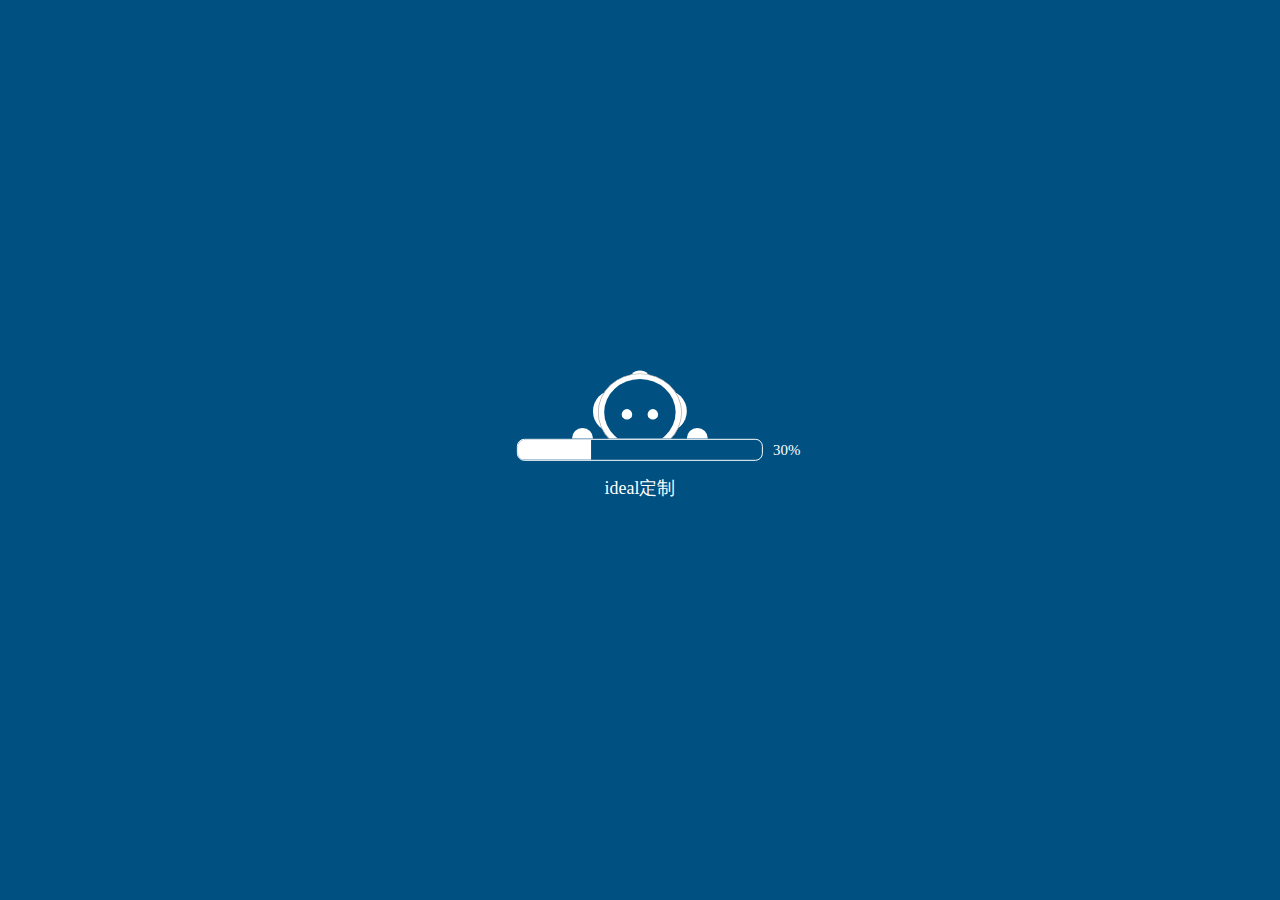
<file: bwxh/index.html>
<!DOCTYPE html>
<html lang="en">
	<head>
		<!-- 制作人信息 -->
		<!--PM:[周少冲] Designer:[胡耀] Developer:[柳锦伟] date:2019-06-27-->
		<title>新投教育2020校园招聘</title>
		<meta content="xxx招聘前程无忧官方网站，提供最新xxx招聘职位，校园招聘信息，xxx面试技巧等。帮助您顺利踏入xxx的大门，与众多xxx精英们开启一段崭新的职业生涯。" name="description">
		<meta content="人才，招聘，简历，工作，求职，面试，应聘，跳槽，高薪，兼职，猎头，薪酬，薪资，培训，测评，人事" name="keywords">
		<meta http-equiv="Content-Type" content="text/html; charset=utf-8">
		<meta http-equiv="pragma" content="no-cach">
		<meta name="robots" content="all">
		<meta http-equiv="x-rim-auto-match" content="none">
		<meta name="format-detection" content="telephone=no">
		<meta name="format-detection" content="email=no">
		<meta name="format-detection" content="address=no">
		<meta name="format-detection" content="date=no">
		<meta name="viewport" content="width=device-width, user-scalable=no, initial-scale=1.0, maximum-scale=1.0, minimum-scale=1.0">
		<link rel="stylesheet" href="css/reset.min.css">
		<link rel="stylesheet" href="css/swiper-3.4.0.min.css">
		<link rel="stylesheet" href="css/animate.min.css">
		<link rel="stylesheet" href="css/load.css">
		<link rel="stylesheet" href="css/style.css">
		<link rel="stylesheet" href="css/scrollbar.css">
		<script type="text/javascript">
		(function(document) {
			var dcl = document.documentElement, wh;

			function setRootRem() {
				wh = dcl.clientHeight;
				dcl.style.fontSize = 100 * (wh / 1206) + 'px';   // 1206为设计稿高度
			}
			setRootRem();
			document.addEventListener('DOMContentLoaded', setRootRem, false);
			window.addEventListener('resize', setRootRem, false);
		})(document);
	</script>
	</head>
	<body>
		<!--loading-->
		<div class="loading posa">
			<div class="load-content xy">
				<div class="cell">
					<div class="progress"></div>
				</div>
				<div class="ideal">
					<div class="head-wrap">
						<div class="head">
							<div class="face"></div>
							<div class="hat"></div>
						</div>
					</div>
				</div>
				<span class="progress-num">0%</span>
				<p>ideal定制</p>
			</div>
		</div>
		<!--loading-->
		<!-- 横屏 -->
		<div class="cover posa">
			<div class="iphone Rotate" ></div>
			<p>为了更好的用户体验，请将屏幕竖向浏览！</p>
		</div>
		<!-- 横屏 -->
		<!--music start-->
		<!-- <aside class="media-wrap on">
			<img class="music_on" src="images/music_Dark_on.png" alt="">
			<img class="music_off" src="images/music_Dark_off.png" alt="">
		</aside>
		<audio id="autoplay" src="music/music.mp3"></audio> -->
		<!--music end-->
		<!-- s-a-effect="fadeOutUp" s-a-duration="1.5s" s-a-delay="0.2s" s-a-iteration-count="infinite" -->
		<div class="swiper-container">
			<div class="swiper-wrapper">
				<!-- 引导页 -->
				<div class="swiper-slide" id="s1">
					<div class="logo ani" s-a-effect="bounceInDown" s-a-duration="1.5s" s-a-delay="0.2s" ><img src="images/logo.png" alt=""></div>
					<div class="banner ani" s-a-effect="bounceInLeft" s-a-duration="1.5s" s-a-delay="0.4s"><img src="images/banner.png" alt=""></div>
					<div class="enter ani" s-a-effect="bounceInRight" s-a-duration="1.5s" s-a-delay="0.6s"><img src="images/enter.png" alt=""></div>
				
				
					<div class="footer">
						<img src="images/hand0.png">无忧工作网版权所有©<span>1999 - <script>document.write(new Date().getFullYear());</script></span>
					</div>
				</div>
				<!-- 公司简介 -->
				<div class="swiper-slide" id="s2">
					<div class="page-L ani">
							<img src="images/tb.png" alt="" class="tb">
									<img src="images/tb1.png" alt="" class="tb1">
									<img src="images/tb2.png" alt="" class="tb2">
							<div class="logo ani" s-a-effect="bounceInDown" s-a-duration="1.5s" s-a-delay="0" ><img src="images/logo.png" alt=""></div>
							  <img src="images/img5.png" alt="" class="img1">
							<div class="bg swiper-no-swiping">
								
									<img src="images/txt.png" alt="" >

									
							
						
						
						
						</div>
						<div class="xiahua"><img src="images/xiahua.png" alt=""></div>
						<div class="footer">
							<img src="images/hand0.png">无忧工作网版权所有©<span>1999 - <script>document.write(new Date().getFullYear());</script></span>
						</div>
					</div>
				</div>

				<div class="swiper-slide" id="s3">
					<div class="page-L ani">
							<img src="images/tb2.png" alt="" class="tb2">
							<div class="logo ani" s-a-effect="bounceInDown" s-a-duration="1.5s" s-a-delay="0" ><img src="images/logo.png" alt=""></div>
							<img src="images/tit.png" alt="" class="img1">
							<div class="bg swiper-no-swiping">
                                <div class="jobClass">
									<span class="avtion"> <img src="images/job1.png" alt="" class="show" style="display: none;">   <img src="images/job1-1.png" alt="" class="hide" style="display:block;"></span>
									<span><img src="images/job2.png" alt="" class="show"><img src="images/job2-1.png" alt="" class="hide"></span>
									<span><img src="images/job3.png" alt="" class="show"><img src="images/job3-1.png" alt="" class="hide"></span>
								</div>

								<div class="job_con" style="display: block;">
									
									 <div class="jobtxt" style="display: block;">
										 <h1>岗位职责：</h1>
										 <p>    1. 针对学生情况，制定教学方案；<br>
												2. 在教学过程中根据学生学习情况及时对教学进行调整；<br>
												3. 定期进行集体备课、教研活动，配合班主任和学校安排的工作；<br>
												4. 在教学过程中不断进行总结、归纳和创新。</p>

										 <h1>任职要求：</h1>
										 <p>
												1. 统招全日制本科及以上学历；<br>
												2. 具有一定的教学基本功，为应聘学科专业毕业，并拥有教师资格证；<br>
												3. 应届毕业生，省校级双优生、学生干部、师范生教学技能大赛获奖者优先；<br>
												4. 英语专业拥有“专六”证书者优先；<br>
												5. 具备双语教学能力者优先；<br>
												6. 遵纪守法，品行端正，热爱教育事业，师德高尚，乐于奉献；<br>
												7. 具有担任教师的良好专业水平和教育教学管理能力。
										 </p>		
									 </div>
									 <div class="jobtit"> <span ><img src="images/dian.png">幼儿园</span> <span class="ts">幼儿老师</span>  <a href="http://xyz.51job.com/external/apply.aspx?jobid=117223134&ctmid=4484569"><img src="images/btn.png" alt=""></a> </div>
									 <div class="jobtit"> <span ><img src="images/dian.png">小学</span>  <span class="ts">语文.数学.英语.道德法治.  科学老师若干</span>  <a href="http://xyz.51job.com/external/apply.aspx?jobid=116233897&ctmid=4484569"><img src="images/btn.png" alt=""></a> </div>
									 <div class="jobtit"> <span ><img src="images/dian.png">初中</span> <span class="ts">语文.数学.英语.生物.政治.  历史.地理教师若干</span> <a href="http://xyz.51job.com/external/apply.aspx?jobid=116235247&ctmid=4484569"><img src="images/btn.png" alt=""></a> </div>
									 <div class="jobtit"><span ><img src="images/dian.png">高中</span> <span class="ts">语文.数学.英语.物理 .化学.生物.政治.历史.	地理教师若干</span> 
									 <a href="http://xyz.51job.com/external/apply.aspx?jobid=116236112&ctmid=4484569"><img src="images/btn.png" alt=""></a> </div>
									 <div class="jobtit"> <span class="tc"><img src="images/dian.png">专用 &nbsp;&nbsp;&nbsp;&nbsp; &nbsp; 教师
										</span> <span class="ts"> 音乐.体育.美术.舞蹈.书法.信息技术.	通用技术教师若干</span>
									<a href="http://xyz.51job.com/external/apply.aspx?jobid=116236342&ctmid=4484569"><img src="images/btn.png" alt=""></a> </div>
									
								</div>

								<div class="job_con">
										<div class="jobtits"> <img src="images/dian.png" alt=""> 课程顾问   <a href="http://xyz.51job.com/external/apply.aspx?jobid=116238175&ctmid=4484569"><img src="images/btn.png" alt=""></a>  <span class="on"></span></div>
										<div class="jobtxts" style="display: block;">
											<h1>岗位职责：</h1>
											<p>   1. 统招全日制本科及以上学历，专业不限；<br>

												2. 良好的人际沟通能力，突发情况的应变能力以及强烈的销售意识；<br>
												
												3. 有销售或客户服务经验者优先录取，有同行业经验者优先录取；<br>
												
												4. 具有团队精神、专业精神和职业操守；<br>
												
												5. 有培训、教育、商业推广运营经验者优先，具备媒体经验者优先；<br>
												
												6. 有较高的抗压能力与稳定性。</p>
										</div>


										<div class="jobtits"> <img src="images/dian.png" alt=""> 行政专员   <a href="http://xyz.51job.com/external/apply.aspx?jobid=116238378&ctmid=4484569"><img src="images/btn.png" alt=""></a><span class=""></span></div>
										<div class="jobtxts" >
											<h1>岗位职责：</h1>
											<p>  1. 统招全日制本科及以上学历；<br>

													2. 有行政实习经验者优先；<br>
													
													3. 有教育行业工作经验优先；<br>
													
													4. 有较高的抗压能力与稳定性。</p>
										</div>


										<div class="jobtits"> <img src="images/dian.png" alt=""> 教务员  <a href="http://xyz.51job.com/external/apply.aspx?jobid=116238508&ctmid=4484569"><img src="images/btn.png" alt=""></a> <span class=""></span></div>
										<div class="jobtxts">
											<h1>岗位职责：</h1>
											<p>  1. 统招全日制本科及以上学历； <br>

													2. 热爱教育事业，强烈的敬业精神和责任感，能承受较强工作压力；<br>
													
													3. 具有较强的组织协调能力、优秀的沟通和谈判技巧、良好的团队合作精神；<br>
													
													4. 性格细致耐心，做事严谨踏实；<br>
													
													5. 以学生为先，力求给学生带来最好的学习体验。</p>
										</div>
										

										<div class="jobtits"> <img src="images/dian.png" alt=""> 图书管理员  <a href="http://xyz.51job.com/external/apply.aspx?jobid=116238787&ctmid=4484569"><img src="images/btn.png" alt=""></a> <span class=""></span></div>
										<div class="jobtxts">
											<h1>岗位职责：</h1>
											<p> 1. 统招全日制本科及以上学历；<br>

													2. 诚实守信，有较强的责任心；<br>
													
													3. 耐心细致，有较强的学习能力；<br>
													
													4. 能自觉遵守岗位操作规范与制度；<br>
													
													5. 以学生为先，力求给学生带来最好的学习体验。</p>
										</div>
								   </div>

								   <div class="job_con">
										<div class="jobtits"><img src="images/dian.png" alt=""> 新媒体运营专员  <a href="http://xyz.51job.com/external/apply.aspx?jobid=116236928&ctmid=4484569"><img src="images/btn.png" alt=""></a> <span class="on"></span></div>
										<div class="jobtxts" style="display: block;">
											<h1>岗位职责：</h1>
											<p>   1. 统招全日制本科及以上学历，广告、新闻、传媒、中文类专业，有丰富实操经验者亦可放宽考虑；<br>

													2. 熟悉微博、微信运营、口碑营销、PR炒作、论坛贴吧、SEO等各种网络推广手段，有成功运营经验者优先；<br>
													
													3. 文字表达能力强，网络敏感度高，能够撰写各类风格的文章；<br>
													
													4. 注重团队合作，积极阳光、善于沟通、吐槽力爆棚、富有创意；<br>
													
													5. 有培训、教育、商业推广运营经验者优先，具备媒体经验者优先；<br>
													
													6. 具备良好的PS、AI、摄影、摄像能力；<br>
													
													7. 有较高的抗压能力与稳定性。</p>
   
										</div>


										<div class="jobtits"><img src="images/dian.png" alt=""> 市场推广专员  <a href="http://xyz.51job.com/external/apply.aspx?jobid=116237244&ctmid=4484569"><img src="images/btn.png" alt=""></a> <span class=""></span></div>
										<div class="jobtxts" >
											<h1>岗位职责：</h1>
											<p>  1. 统招全日制大专及以上学历，专业不限，有大型活动组织经验者优先；<br>

													2. 思维敏捷，善于学习，具有较强的活动执行能力；<br>
													
													3. 具备综合协调、把控能力、谈判能力，熟悉阜阳地区各类推广渠道者优先；<br>
													
													4. 具备异业合作经验、免推经验、成功案例者优先；<br>
													
													5. 工作积极主动、务实、有责任心，具有较强的表达能力及人际沟通能力；<br>
													
													6. 有较高的抗压能力与稳定性。</p>
   
										</div>
										
									   
								   </div>
							</div>

							


								  
							
							<div class="xiahua"><img src="images/xiahua.png" alt=""></div>
						<div class="footer">
							<img src="images/hand0.png">无忧工作网版权所有©<span>1999 - <script>document.write(new Date().getFullYear());</script></span>
						</div>
					</div>
				</div>
				<!-- 企业文化 -->
				<div class="swiper-slide" id="s4">
						
						<div class="logo ani" s-a-effect="bounceInDown" s-a-duration="1.5s" s-a-delay="0" ><img src="images/logo.png" alt=""></div>
						<img src="images/img3.png" alt="" class="img1">
					<div class="page-L ani">
							<img src="images/tb2.png" alt="" class="tb2">
							
									<div class="bg swiper-no-swiping" style="background: url('')">
										
										<img src="images/itm.png" alt="" class="imgX">
										<img src="images/itm1.png" alt="" class="imgX">
										<!-- <img src="images/itm2.png" alt="" class="imgX"> -->
										<img src="images/itm3.png" alt="" class="imgX">
									</div>
									<div class="xiahua"><img src="images/xiahua.png" alt=""></div>
						
						<div class="footer">
							<img src="images/hand0.png">无忧工作网版权所有©<span>1999 - <script>document.write(new Date().getFullYear());</script></span>
						</div>
					</div>
				</div>
				<!-- 职位列表 -->
				<div class="swiper-slide" id="s5">
					<div class="page-L ani">
							<img src="images/tb2.png" alt="" class="tb2">
							<div class="logo ani" s-a-effect="bounceInDown" s-a-duration="1.5s" s-a-delay="0" ><img src="images/logo.png" alt=""></div>
						  <img src="images/img4.png" alt="" class="img1">
						  <div class="bg swiper-no-swiping">
						  	<img src="images/99.png" alt="">
						  	<!-- <img src="images/11.png" alt=""> -->
								  <!-- <img src="images/66.png" alt=""> -->
								  <!-- <img src="images/img8.png" alt=""> -->
								  <img src="images/55.png" alt="">
								  <!-- <img src="images/img7.png" alt=""> -->
								  <img src="images/22.png" alt="">
						  </div>
						  <div class="xiahua"><img src="images/xiahua.png" alt=""></div>
						<div class="footer">
							<img src="images/hand0.png">无忧工作网版权所有©<span>1999 - <script>document.write(new Date().getFullYear());</script></span>
						</div>
					</div>
				</div>
				<!-- 联系我们 -->
				

			


					<div class="swiper-slide" id="s6">
							<div class="page-L ani">
									<img src="images/tb.png" alt="" class="tb">
									<img src="images/tb1.png" alt="" class="tb1">
									<img src="images/tb2.png" alt="" class="tb2">
								
									<div class="logo ani" s-a-effect="bounceInDown" s-a-duration="1.5s" s-a-delay="0s" ><img src="images/logo.png" alt=""></div>
									  <img src="images/tit1.png" alt="" class="img1">
									<div class="bg swiper-no-swiping">
											<img src="images/cc.png" alt="" >
											<!-- <img src="images/cc1.png" alt="" > -->
		
											
									
								
								
								
								</div>
								<div class="xiahua"><img src="images/xiahua.png" alt=""></div>
								<div class="footer">
									<img src="images/hand0.png">无忧工作网版权所有©<span>1999 - <script>document.write(new Date().getFullYear());</script></span>
								</div>
							</div>
						</div>
			</div>
		</div>
		<script src="js/jquery-1.11.1.min.js" type="text/javascript" charset="utf-8"></script>
		<script src="js/zepto.min.js"></script>
		<script src="js/swiper-3.4.0.jquery.min.js"></script>
		<script src="js/swiper.myanimate1.0.0.min.js"></script>
		<script src="js/Timer.js"></script>
		<script src="js/load51.js"></script>
		<script src="js/script.js"></script>
		<script src="js/scrollbar.js"></script>
		<script>
		 $(".bg").mCustomScrollbar();
           $(".jobtits").click(function () {
                $(this).find("span").toggleClass("on");
				$(this).next().slideToggle();
		     })


			 $(".jobClass>span").click(function(){

                var index=$(".jobClass>span").index(this);
				$(".jobClass>span").removeClass("avtion");
				$(this).addClass("avtion");
				$(".job_con").hide();
				$(".job_con").eq(index).show()

				$(".hide").hide();
				$(".show").show();
				$(this).find(".hide").show()
				$(this).find(".show").hide()


			 })
		
		</script>
		
		<!-- 微信分享图片 -->
		<script src="https://sdk.51job.com/js/jweixin-1.0.0.js"></script>
		<script>
			$.support.cors = true; // 
			var ent = {};
			ent.url = location.href.split('#')[0];
			
			var imgsUrl = window.location.href;
			var imgFxUrl = imgsUrl.substring(0,imgsUrl.lastIndexOf('/')+1)
			
			$.ajax({
				url: "https://sdk.51job.com/mobile/post.php",
				type: 'POST',
				async: false,
				data: ent,
				success: function(data) {
					var resoult = JSON.parse(data);
					appid = resoult.appId;
					timestamp = resoult.timestamp;
					nonceStr = resoult.nonceStr;
					signature = resoult.signature;
				},
			});
			wx.config({
				debug: false,
				appId: appid,
				timestamp: timestamp,
				nonceStr: nonceStr,
				signature: signature,
				jsApiList: [
					'onMenuShareAppMessage',
					'onMenuShareTimeline',
					'onMenuShareWeibo',
					'onMenuShareQQ',
					'onMenuShareQZone',
				]
			});
			wx.ready(function() {
				wx.checkJsApi({
					jsApiList: [
						'onMenuShareAppMessage',
						'onMenuShareTimeline',
						'onMenuShareWeibo',
						'onMenuShareQQ',
						'onMenuShareQZone',
					]
				})
				var shareData = {
					title: '新投教育2020校园招聘',
					desc: '融乘北外 鼎立新华',
					link: location.href,
					shareUrl: location.href,
					imgUrl: imgFxUrl + "images/share.jpg",  //图片路径
				};
				wx.onMenuShareAppMessage(shareData);
				wx.onMenuShareTimeline(shareData);
				wx.onMenuShareWeibo(shareData);
				wx.onMenuShareQQ(shareData);
				wx.onMenuShareQZone(shareData);
			});
			
			
		</script>

	</body>
</html>
</file>
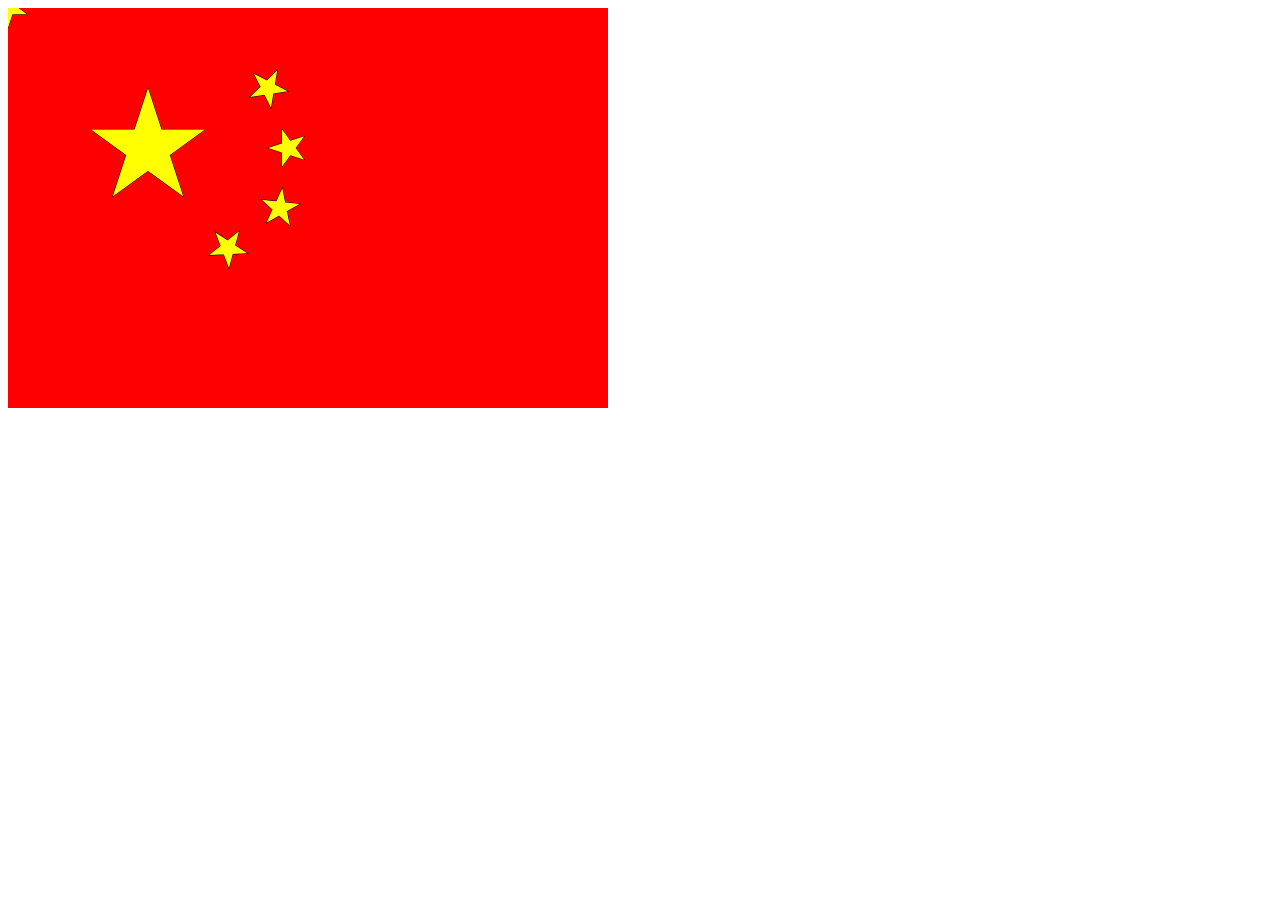
<file: 国旗.html>
<!DOCTYPE html>
<html lang="en">
<head>
	<meta charset="UTF-8">
	<title>国旗.html</title>
</head>
<body>
	<canvas id="canvas" width="600" height="400"></canvas>   
</body>
<script>
   	var canvas = document.getElementById("canvas");//创建一个cavas画板
    var context = canvas.getContext('2d');//设置画板属性
    var width=canvas.width;
    var height=width*2/3;
    context.fillStyle="red";
    context.fillRect(0,0,width,height);
    var maxR = 0.15, minR = 0.05;
    var maxX = 0.35, maxY = 0.35;//大五星的位置
    var minX = [0.65,0.70,0.68,0.55];//各个小五角星的x坐标
    var minY = [0.20,0.35,0.50,0.60];//各个小五角星的y坐标
    var ox = height * maxX, oy = height * maxY;
// html代码



// js代码s

create5star(context,ox,oy,height * maxR,"#ff0",0);//绘制大五角星
    for (var idx = 0; idx < 5; idx++) {
        var  sx = minX[idx] * height, sy = minY[idx] * height;
        var  theta = Math.atan((oy - sy)/(ox - sx));
        create5star(context,sx, sy, height * minR, "#ff0",-Math.PI/2+theta);    // 画小五角星
    }
    //绘制五角星
    function create5star(context,sx,sy,radius,color,rotato){
        context.save();
        context.fillStyle=color;
        context.translate(sx,sy);//移动坐标原点
        context.rotate(Math.PI+rotato);//旋转
        context.beginPath();//创建路径
        var x = Math.sin(0);
        var y= Math.cos(0);
        var dig = Math.PI/5 *4;
        for(var i = 0;i< 5;i++){//画五角星的五条边
            var x = Math.sin(i*dig);
            var y = Math.cos(i*dig);
            context.lineTo(x*radius,y*radius);
        }
        context.closePath();
        context.stroke();
        context.fill();
        context.restore();
    }
</script>
</html>
</file>
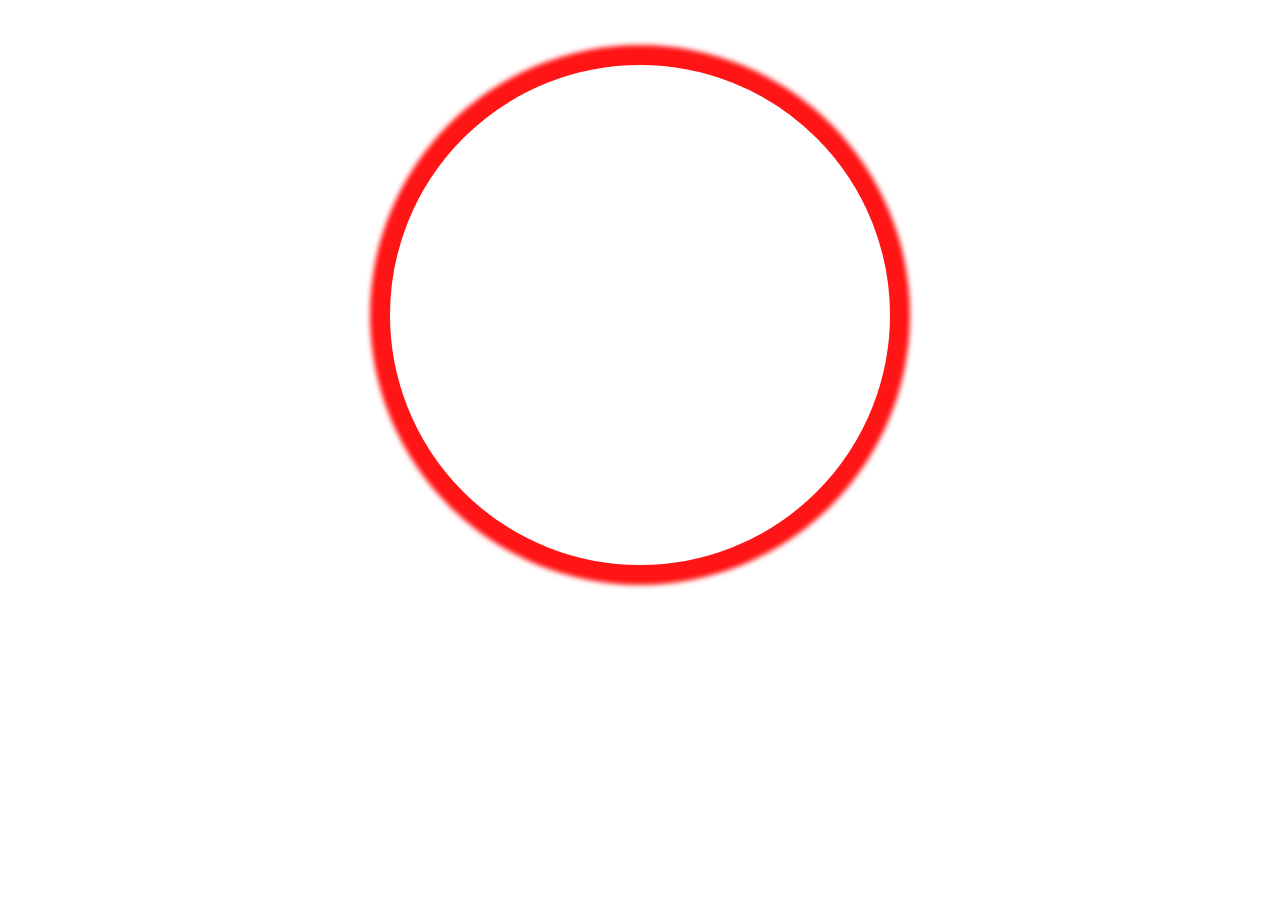
<file: 时钟.html>
<!DOCTYPE html>
<html>
	<head>
		<meta charset="utf-8" />
		<title></title>
		<style>
			#can{
				background: #fff;
				margin:50px auto;
				display: block;
				border: 15px solid #ff1515;
				border-radius: 50%;
				box-shadow:0 0 5px 5px #ff1515;
			}
		</style>
	</head>
	<body>
		<canvas id="can" width="500" height="500"></canvas>
		<script>
			var c=document.getElementById("can");
			var ctx=c.getContext("2d");
			var width = ctx.canvas.width;
			var rem = width / 200;
			var r = width / 2;
			function clock(H,M,S){
				// 1.清空及基本环境
				clear()
				// 改变原点
				ctx.translate(250,250)
				ctx.beginPath();
				// 圆框
				ctx.lineWidth=20
				ctx.strokeStyle = "#b70d0d"
				ctx.arc(0,0,250,0,2*Math.PI);
				ctx.stroke();
				ctx.closePath();
				ctx.beginPath();
				// 保存路径
				ctx.save()
				ctx.fillStyle = "#666665"
				// 2.刻度尺
				for (var i = 0 ;i < 60;i++) {
					ctx.rotate(6*Math.PI/180)
					ctx.fillRect(0,-237,2,3);
					ctx.fill();
				}
				// 中心圆
				ctx.lineWidth=5
				ctx.strokeStyle = "#e9887a"
				ctx.arc(0,0,10,0,10*Math.PI);
				ctx.stroke();
				ctx.lineWidth=2;
				ctx.closePath();
				ctx.beginPath();

				ctx.strokeStyle = "#edb7af"
				ctx.arc(0,0,8,0,20*Math.PI);
				ctx.stroke();
				ctx.lineWidth=8;
				ctx.closePath();
				ctx.beginPath();

				ctx.strokeStyle = "#c44a3d"
				ctx.arc(0,0,5,0,10*Math.PI);
				ctx.stroke();
				ctx.closePath();
				ctx.beginPath();
			    var hourNumbers = [3, 4, 5, 6, 7, 8, 9, 10, 11, 12, 1, 2];
			    hourNumbers.map(function (num, i) {
			        var rad = 2 * Math.PI / 12 * i;
			        var x = Math.cos(rad) * (r - 30 * rem);
			        var y = Math.sin(rad) * (r - 30 * rem);
			        ctx.textAlign = 'center';
			        ctx.textBaseline = 'middle';
			        ctx.font = 18 * rem + "px 微软雅黑";
			        ctx.fillText(num, x, y)
			    });
				for (var i = 0 ;i < 12;i++) {
					ctx.rotate(30*Math.PI/180)
					ctx.fillRect(0,-235,2,10);
					ctx.fill();
				}
				// ctx.restore()
				draw(H,M,S)
			}
			ctx.strokeStyle = "#de6857"
				ctx.arc(0,0,20,0,2*Math.PI);
				ctx.stroke();
				ctx.closePath();
				ctx.beginPath();

			// 时钟走动
			function draw(H,M,S){
				// S
			  ctx.fillStyle = "#de6857"
			  ctx.rotate(S*Math.PI/180)
			  ctx.fillRect(0,0,3,-200);
			  ctx.fill();
			  ctx.restore()
			  ctx.save()
			  // M
			  ctx.fillStyle = "#666665"
			  ctx.rotate(M*Math.PI/180)
			  ctx.fillRect(0,0,5,-120);
			  ctx.fill();
			  //H
			  ctx.restore()
			  ctx.save()
			  ctx.fillStyle = "#666665"
			  ctx.rotate(H*Math.PI/180)
			  ctx.fillRect(0,0,5,-50);
			  ctx.fill();
			  ctx.restore()
			  ctx.save()
			  ctx.translate(-250,-250)
			}	

			// 清空
			function clear(){
				ctx.fillStyle = "#fff"
				ctx.fillRect(0,0,500,500);
				ctx.fill();
			}
			setInterval(function(){
				// 时间转换刻度
				var time = new Date();//每隔100ms 查询一次此处时间 要写定时器里面
				var hour = time.getHours() % 12 * 30 + time.getMinutes()/60*30;
				var min = time.getMinutes() * 6 + time.getSeconds()/60*6;
				var sed = time.getSeconds() * 6 + time.getMilliseconds()/1000*6;
				console.log(hour,min,sed)
				clock(hour,min,sed)
			},1000)
		</script>
	</body>
</html>
</file>
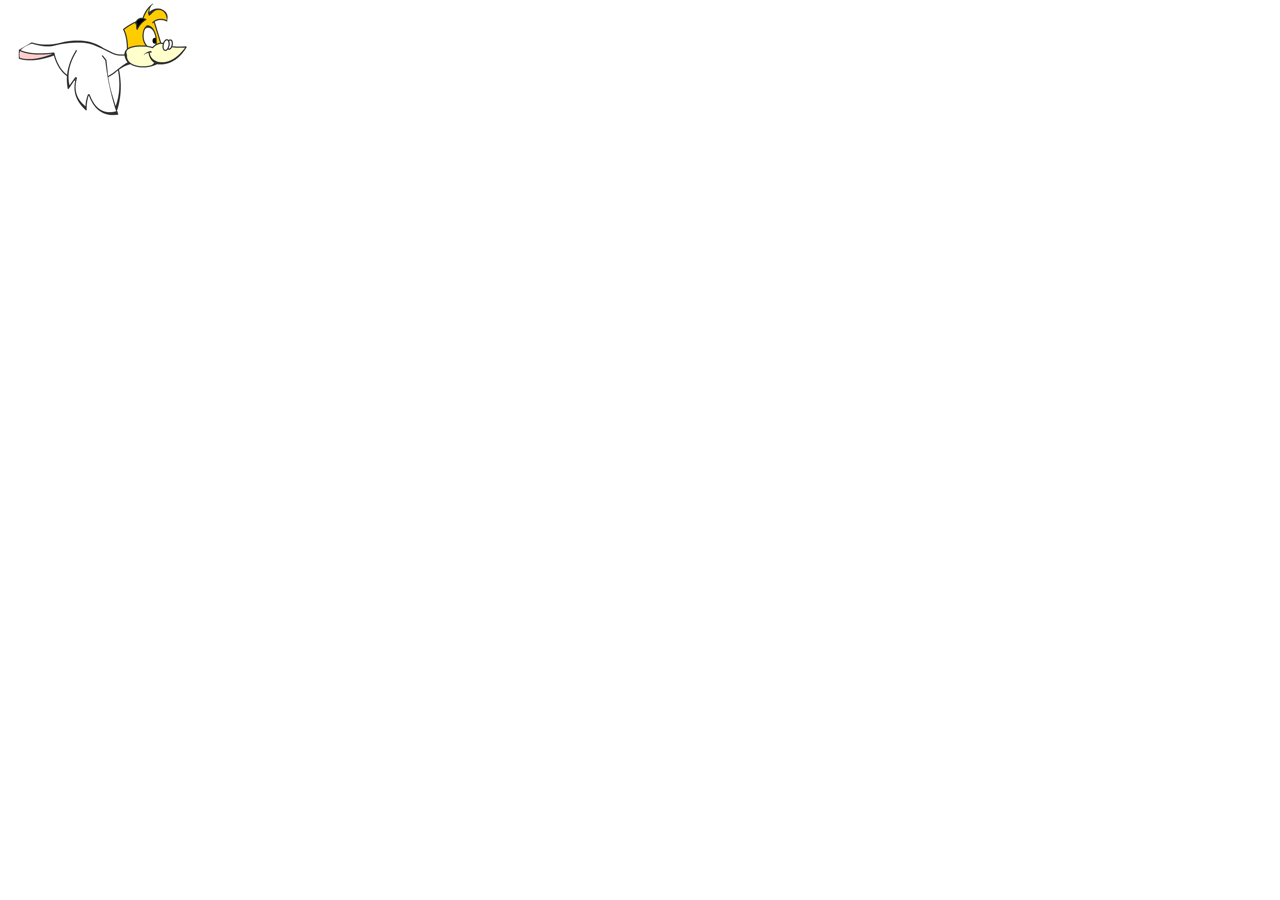
<file: 会飞的小鸟/demo.html>
﻿<!DOCTYPE html>
<html xmlns="http://www.w3.org/1999/xhtml">

<head>
    <meta http-equiv="Content-Type" content="text/html; charset=utf-8" />
    <title></title>
    <style>
        * {
            padding: 0px;
            margin: 0px;
        }

        body {
            overflow: hidden;
        }

        #bird {
            position: absolute;
        }

        .direction-37 {
            transform: rotateY(180deg);
        }

        .direction-38 {
            transform: rotate(-60deg);
        }

        .direction-40 {
            transform: rotate(60deg);
        }
    </style>
    <script src="js/jquery-1.10.2.min.js"></script>
    <script>
        $(function () {
            var $bird = $("#bird");
            var pos = $bird.offset();
            var birdSize = { width: $bird.width(), height: $bird.height() };//小鸟图片的尺寸
            var speed = 10;
            var keyrecord = 39;
            $(document).keydown(function (event) {
                var key = event.keyCode;
                if (keyrecord != key) {
                    $bird.removeClass().addClass('direction-' + key)
                }
                keyrecord = key;
                switch (key) {
                    case 37://左
                        pos.left -= speed;
                        if (pos.left <= -birdSize.width) {
                            pos.left = $(window).width();
                        }
                        break;
                    case 38://上
                        pos.top -= speed;
                        if (pos.top <= -birdSize.height) {
                            pos.top = $(window).height();
                        }
                        break;
                    case 39://右
                        pos.left += speed;
                        if (pos.left >= $(window).width()) {
                            pos.left = -birdSize.width;
                        }
                        break;
                    case 40://下
                        pos.top += speed;
                        if (pos.top >= $(window).height()) {
                            pos.top = -birdSize.height;
                        }
                        break;
                }
                $bird.offset(pos);
            });
        });
    </script>
</head>

<body>
    <div id="bird"><img src="image/bird.gif" /></div>
</body>

</html>
</file>
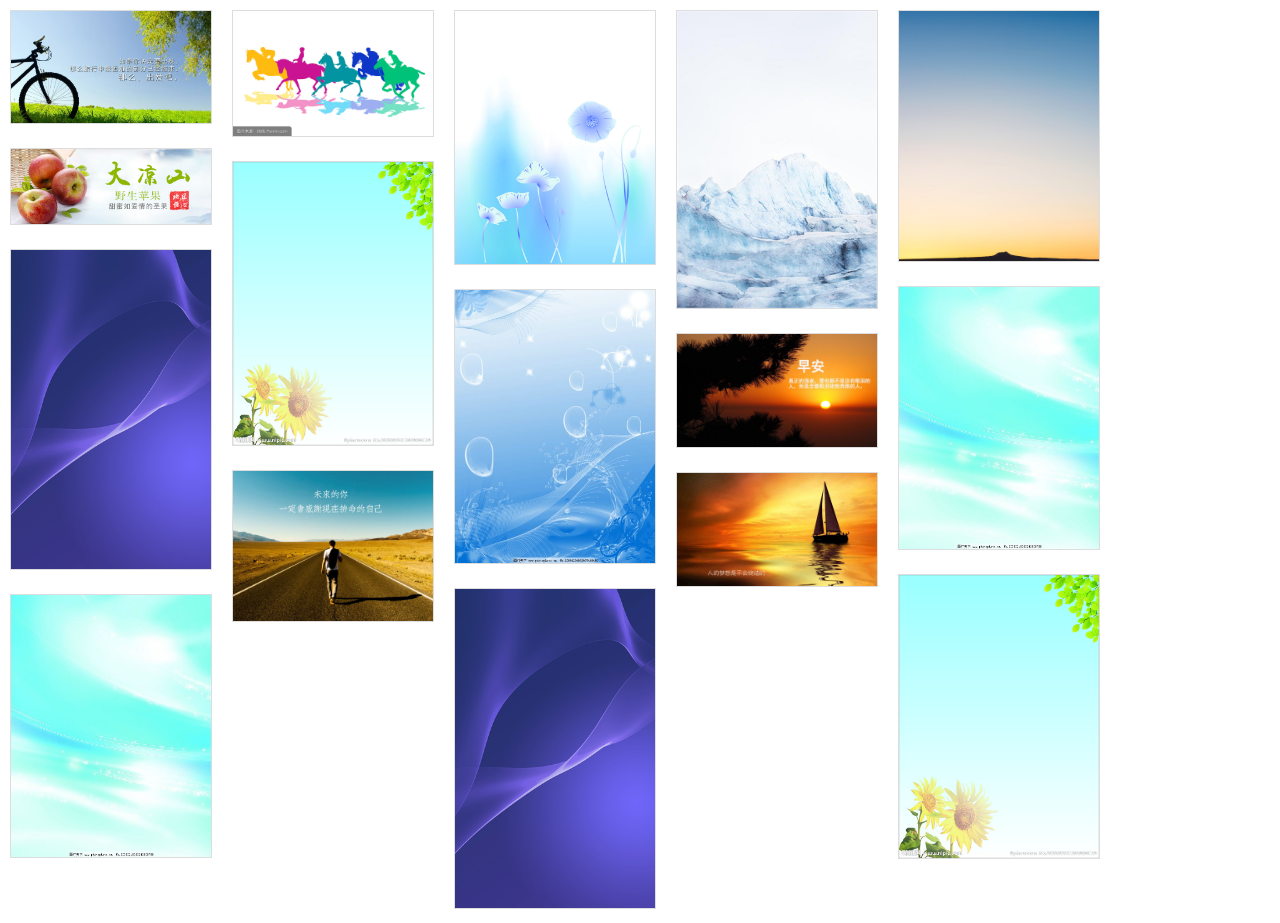
<file: 瀑布流demo/demo.html>
<!DOCTYPE html>
<html lang="en">
<head>
    <meta charset="UTF-8">
    <title>瀑布流首页</title>
    <link href="css/demo.css" rel="stylesheet">
    <script src="js/jquery-1.11.0.min.js" type="text/javascript"></script>
    <script src="js/demo.js" type="text/javascript"></script>
</head>
<body>
    <!--父盒子-->
    <div id="main">
        <!--单个盒子-->
        <div class="box"><img src="images/0.jpg"/></div>
        <div class="box"><img src="images/1.jpg"/></div>
        <div class="box"><img src="images/2.jpg"/></div>
        <div class="box"><img src="images/3.jpg"/></div>
        <div class="box"><img src="images/4.jpg"/></div>
        <div class="box"><img src="images/5.jpg"/></div>
        <div class="box"><img src="images/6.jpg"/></div>
        <div class="box"><img src="images/7.jpg"/></div>
        <div class="box"><img src="images/8.jpg"/></div>
        <div class="box"><img src="images/9.jpg"/></div>
        <div class="box"><img src="images/10.jpg"/></div>
        <div class="box"><img src="images/11.jpg"/></div>
        <div class="box"><img src="images/12.jpg"/></div>
        <div class="box"><img src="images/13.jpg"/></div>
        <div class="box"><img src="images/14.jpg"/></div>
        <div class="box"><img src="images/15.jpg"/></div>
    </div>

</body>
</html>
</file>
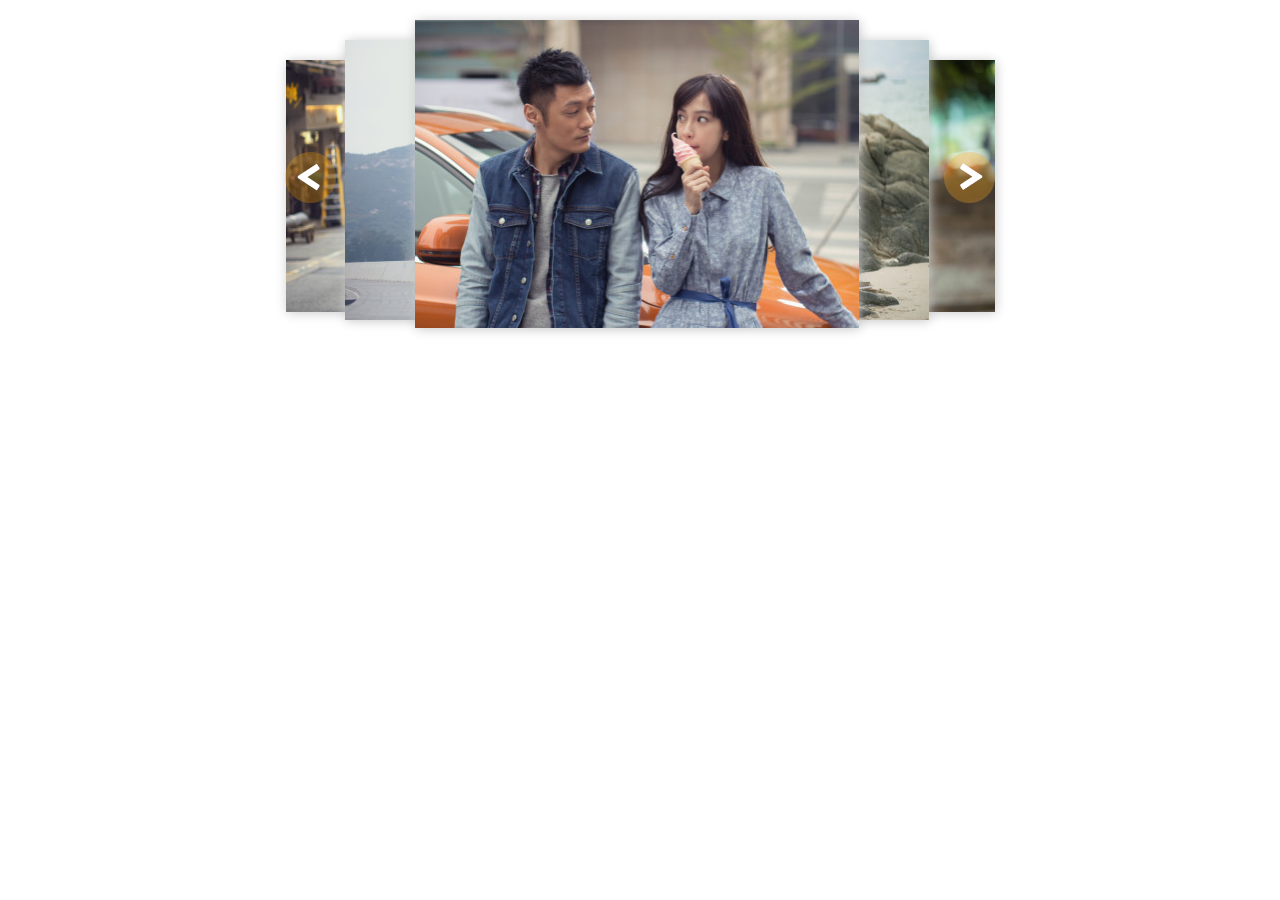
<file: 轮播图/3D轮播图.html>
<!DOCTYPE html>
<html lang="en">
<head>
<meta http-equiv="Content-Type" content="text/html; charset=utf-8" />
<title>js实现3D图片逐张轮播幻灯片</title>
</head>
<body>
<style>
ul#bcty365_nav{padding-left:50px; margin-bottom:10px; border-bottom:2px solid #ccc; overflow:hidden; _zoom:1;}
ul#bcty365_nav li{float:left; display:inline; margin:10px;}
ul#bcty365_nav li a{display:block;color:#000000; font-size:16px;}
ul#bcty365_nav li a,#wimoban_p,#wimoban_p a{ font-family:"微软雅黑";}
ul#bcty365_nav li a:hover,#wimoban_p a:hover{color:red;}
</style>	
<style type="text/css">
*{margin:0;padding:0;list-style-type:none;}
a,img{border:0;}
body{font:12px/180% Arial, Helvetica, sans-serif,"新宋体";}
/* focus_Box */
#focus_Box{position:relative;width:710px;height:308px;margin:20px auto;}
#focus_Box ul{position:relative;width:710px;height:308px}
#focus_Box li{z-index:0;position:absolute; width:0px;background:#787878;height:0px;top:146px;cursor:pointer;left:377px;border-radius:4px;box-shadow:1px 1px 12px rgba(200, 200, 200, 1)}
#focus_Box li img{width:100%;background:url(images/loading.gif) no-repeat center 50%;height:100%;vertical-align:top}
#focus_Box li p{position:absolute;left:0;bottom:0px;width:100%;height:40px;line-height:40px;background:url(images/float-bg.png) repeat;text-indent:8px;color:#fff;}
#focus_Box li p span{display:inline-block;width:70%;height:40px;overflow:hidden;}
#focus_Box .prev,#focus_Box .next{display:block;z-index:100;overflow:hidden;cursor:pointer;position:absolute;width:52px;height:52px;top:131px;}
#focus_Box .prev{background:url(images/btn.png) left bottom no-repeat;left:0px}
#focus_Box .next{background:url(images/btn.png) right bottom no-repeat;right:0px} 
#focus_Box .prev:hover{background-position:left top;}
#focus_Box .next:hover{background-position:right top;}
#focus_Box a.imgs-scroll-btn{display:block;position:absolute;z-index:110;top:7px;right:15px;width:51px;height:23px;overflow:hidden;background:url(images/share-btn.png) no-repeat;text-indent:-999px;}
</style>
<div id="focus_Box">
	<span class="prev">&nbsp;</span>
	<span class="next">&nbsp;</span>
	<ul>
		<li>
			<img width="445" height="308" alt="" src="images/1.jpg" />
		</li>
		<li>
			<img width="445" height="308" alt="" src="images/2.jpg" />
		</li>
		<li>
			<img width="445" height="308" alt="" src="images/3.jpg" />
		</li>
		<li>
			<img width="445" height="308" alt="" src="images/4.jpg" />
		</li>
		<li>
			<img width="445" height="308" alt="" src="images/5.jpg" />
		</li>
	</ul>
</div>
<div style="text-align:center;clear:both">
</div>
<script>
	function ZoomPic ()
{
	this.initialize.apply(this, arguments)	
}
ZoomPic.prototype = 
{
	initialize : function (id)
	{
		var _this = this;
		this.wrap = typeof id === "string" ? document.getElementById(id) : id;
		this.oUl = this.wrap.getElementsByTagName("ul")[0];
		this.aLi = this.wrap.getElementsByTagName("li");
		this.prev = this.wrap.getElementsByTagName("span")[0];
		this.next = this.wrap.getElementsByTagName("span")[1];
		this.timer = 1000;
		this.aSort = [];
		this.iCenter = 2;
		this._doPrev = function () {return _this.doPrev.apply(_this)};
		this._doNext = function () {return _this.doNext.apply(_this)};
		this.options = [
			/*{width:476, height:210, top:40, left:0, zIndex:1},
			{width:426, height:250, top:20, left:50, zIndex:2},
			{width:654, height:290, top:0, left:150, zIndex:3},
			{width:426, height:250, top:20, left:480, zIndex:2},
			{width:476, height:210, top:40, left:476, zIndex:1},*/
			{width:365, height:252, top:40, left:0, zIndex:1},
			{width:405, height:280, top:20, left:60, zIndex:2},
			{width:445, height:308, top:0, left:130, zIndex:3},
			{width:405, height:280, top:20, left:240, zIndex:2},
			{width:366, height:252, top:40, left:345, zIndex:1},
		];
		for (var i = 0; i < this.aLi.length; i++) this.aSort[i] = this.aLi[i];
		this.aSort.unshift(this.aSort.pop());
		this.setUp();
		this.addEvent(this.prev, "click", this._doPrev);
		this.addEvent(this.next, "click", this._doNext);
		this.doImgClick();		
		this.timer = setInterval(function ()
		{
			_this.doNext()	
		}, 3000);		
		this.wrap.onmouseover = function ()
		{
			clearInterval(_this.timer)	
		};
		this.wrap.onmouseout = function ()
		{
			_this.timer = setInterval(function ()
			{
				_this.doNext()	
			}, 3000);	
		}
	},
	doPrev : function ()
	{
		this.aSort.unshift(this.aSort.pop());
		this.setUp()
	},
	doNext : function ()
	{
		this.aSort.push(this.aSort.shift());
		this.setUp()
	},
	doImgClick : function ()
	{
		var _this = this;
		for (var i = 0; i < this.aSort.length; i++)
		{
			this.aSort[i].onclick = function ()
			{
				if (this.index > _this.iCenter)
				{
					for (var i = 0; i < this.index - _this.iCenter; i++) _this.aSort.push(_this.aSort.shift());
					_this.setUp()
				}
				else if(this.index < _this.iCenter)
				{
					for (var i = 0; i < _this.iCenter - this.index; i++) _this.aSort.unshift(_this.aSort.pop());
					_this.setUp()
				}
			}
		}
	},
	setUp : function ()
	{
		var _this = this;
		var i = 0;
		for (i = 0; i < this.aSort.length; i++) this.oUl.appendChild(this.aSort[i]);
		for (i = 0; i < this.aSort.length; i++)
		{
			this.aSort[i].index = i;
			if (i < 5)
			{
				this.css(this.aSort[i], "display", "block");
				this.doMove(this.aSort[i], this.options[i], function ()
				{
					_this.doMove(_this.aSort[_this.iCenter].getElementsByTagName("img")[0], {opacity:100}, function ()
					{
						_this.doMove(_this.aSort[_this.iCenter].getElementsByTagName("img")[0], {opacity:100}, function ()
						{
							_this.aSort[_this.iCenter].onmouseover = function ()
							{
								_this.doMove(this, {bottom:0})
							};
							_this.aSort[_this.iCenter].onmouseout = function ()
							{
								_this.doMove(this, {bottom:-100})
							}
						})
					})
				});
			}
			else
			{
				this.css(this.aSort[i], "display", "none");
				this.css(this.aSort[i], "width", 0);
				this.css(this.aSort[i], "height", 0);
				this.css(this.aSort[i], "top", 37);
				this.css(this.aSort[i], "left", this.oUl.offsetWidth / 2)
			}
			if (i < this.iCenter || i > this.iCenter)
			{
				this.css(this.aSort[i].getElementsByTagName("img")[0], "opacity", 100)
				this.aSort[i].onmouseover = function ()
				{
					_this.doMove(this.getElementsByTagName("img")[0], {opacity:100})	
				};
				this.aSort[i].onmouseout = function ()
				{
					_this.doMove(this.getElementsByTagName("img")[0], {opacity:100})
				};
				this.aSort[i].onmouseout();
			}
			else
			{
				this.aSort[i].onmouseover = this.aSort[i].onmouseout = null
			}
		}		
	},
	addEvent : function (oElement, sEventType, fnHandler)
	{
		return oElement.addEventListener ? oElement.addEventListener(sEventType, fnHandler, false) : oElement.attachEvent("on" + sEventType, fnHandler)
	},
	css : function (oElement, attr, value)
	{
		if (arguments.length == 2)
		{
			return oElement.currentStyle ? oElement.currentStyle[attr] : getComputedStyle(oElement, null)[attr]
		}
		else if (arguments.length == 3)
		{
			switch (attr)
			{
				case "width":
				case "height":
				case "top":
				case "left":
				case "bottom":
					oElement.style[attr] = value + "px";
					break;
				case "opacity" :
					oElement.style.filter = "alpha(opacity=" + value + ")";
					oElement.style.opacity = value / 100;
					break;
				default :
					oElement.style[attr] = value;
					break
			}	
		}
	},
	doMove : function (oElement, oAttr, fnCallBack)
	{
		var _this = this;
		console.log(oElement)
		clearInterval(oElement.timer);
		oElement.timer = setInterval(function ()
		{
			var bStop = true;
			for (var property in oAttr)
			{
				var iCur = parseFloat(_this.css(oElement, property));
				property == "opacity" && (iCur = parseInt(iCur.toFixed(2) * 100));
				var iSpeed = (oAttr[property] - iCur) / 5;
				iSpeed = iSpeed > 0 ? Math.ceil(iSpeed) : Math.floor(iSpeed);
				
				if (iCur != oAttr[property])
				{
					bStop = false;
					_this.css(oElement, property, iCur + iSpeed)
				}
			}
			if (bStop)
			{
				clearInterval(oElement.timer);
				fnCallBack && fnCallBack.apply(_this, arguments)	
			}
		}, 30)
	}
};
window.onload = function ()
{
	new ZoomPic("focus_Box");
};
</script>
</body>
</html>
</file>
<file: bwxh/css/load.css>
@charset "UTF-8";

/*music*/
.media-wrap {
	position: absolute;
	width: 0.6rem;
	height: 0.6rem;
	z-index: 102;
	border-radius: 50%;
	top: 0.6rem;
	right: 0.4rem;
}
.media-wrap img {
	position: absolute;
	top: 0;
	left: 0;
	width: 100%;
	height: 100%;
	display: block;
}
.media-wrap .music_off {
	display: none;
}
@-webkit-keyframes music {
	0%, 50%, 100% {
		-webkit-transform: rotate(0deg)
	}
	25% {
		-webkit-transform: rotate(36deg)
	}
	75% {
		-webkit-transform: rotate(-36deg)
	}
}
.media-wrap.on {
	-webkit-animation: music 1.2s linear infinite;
	background-position: 0 0;
}
/*music*/
/*loading*/
.x {
	position: absolute;
	left: 50%;
	-webkit-transform: translateX(-50%);
}
.y {
	position: absolute;
	top: 50%;
	-webkit-transform: translateY(-50%);
}
.xy {
	position: absolute;
	top: 50%;
	left: 50%;
	-webkit-transform: translate(-50%, -50%);
}
.posa {
	position: absolute;
	top: 0;
	left: 0;
	width: 100%;
}
.loading {
	height: 100%;
	color: #fff;
	background-color: #005082;
	z-index: 999;
}
.loading .load-content {
	width: 3.3rem;
	height: 0.3rem;
}
.loading .cell {
	width: 100%;
	height: 100%;
	border: 1px solid #fff;
	background-color: #005082;
	box-sizing: border-box;
	border-radius: 0.1rem;
	overflow: hidden;
	-webkit-transform: translateZ(0);
}
.loading .progress {
	width: 100%;
	height: 100%;
	background-color: #fff;
	-webkit-transform: scaleX(0);
	-webkit-transform-origin: 0 0;
}
.loading .ideal {
	position: absolute;
	left: 50%;
	width: 3rem;
	height: 2rem;
	top: -1.7rem;
	overflow: hidden;
	-webkit-transform: translate(-50%, 0) scale(0.7);
	z-index: -1;
}
.loading .ideal:before, .loading .ideal:after, .loading .head:before, .loading .head, .loading .head:after, .loading .hat {
	background-color: #fff;
}
.loading .head {
	border: 1px solid #a6a6a6;
}
.loading .ideal:before, .loading .ideal:after {
	content: '';
    position: absolute;
    bottom: -0.2rem;
    width: 0.4rem;
    height: 0.4rem;
    border-radius: 50%;
	-webkit-animation: hand-ani 4s ease-in 0s infinite;
}
.loading .ideal:before {
	left: 0.2rem;
}
.loading .ideal:after {
	right: 0.2rem;
}
.loading .head-wrap {
	width: 1.6rem;
	height: 1.5rem;
	position: absolute;
	bottom: -0.25rem;
	left: 50%;
	margin-left: -0.8rem;
	-webkit-animation: head-ani 4s ease-out 0s infinite;
}
.loading .head {
	width: 100%;
	height: 100%;
	padding: 0.1rem;
	box-sizing: border-box;
	border-radius: 50%;
	background-color: #fff;
}
.loading .head:before, .loading .head:after {
	content: '';
	position: absolute;
	bottom: 0.38rem;
	width: 0.8rem;
	height: 0.8rem;
	z-index: -1;
	border-radius: 50%;
	-webkit-transform: translateY(-0rem);
}
.loading .head:before {
	left: -0.1rem;
	-webkit-animation: left-ear-ani 4s 0s infinite;
}
.loading .head:after {
	right: -0.1rem;
	-webkit-animation: right-ear-ani 4s 0s infinite;
}
.loading .face {
	width: 100%;
	height: 100%;
	position: relative;
	background-color: #005082;
	border-radius: 50%;
	-webkit-animation: face-ani 4s 0s infinite;
}
.loading .face:before, .loading .face:after {
	content: '';
	position: absolute;
	bottom: 0.5rem;
	width: 0.2rem;
	height: 0.2rem;
	background-color: #fff;
	border-radius: 50%;
	-webkit-animation: eye-ani 4s 0s infinite;
}
.loading .face:before {
	left: 25%;
}
.loading .face:after {
	right: 25%;
}
.loading .hat {
	position: absolute;
	top: -0.06rem;
	left: 50%;
	width: 0.44rem;
	height: 0.44rem;
	border-radius: 50%;
	margin-left: -0.22rem;
	z-index: -1;
}
/* .loading .hat:before {
	content: '';
	position: absolute;
	bottom: 100%;
	left:50%;
	width: 0.04rem;
	height: 0.27rem;
	margin-left: -0.02rem;
	background-color: #fff;
} */
@-webkit-keyframes head-ani {
	0%, 20% {
		-webkit-transform: translateY(110%);
	}
	25%, 35% {
		-webkit-transform: translateY(60%);
	}
	40%, 90% {
		-webkit-transform: translateY(0);
	}
	92%, 100% {
		-webkit-transform: translateY(110%);
	}
}
@-webkit-keyframes hand-ani {
	0%, 1% {
		-webkit-transform: translate(0, 110%);
	}
	10%, 12% {
		-webkit-transform: translate(0, -4%);
	}
	15%, 93% {
		-webkit-transform: translate(0, 0);
	}
	96%, 100% {
		-webkit-transform: translate(0, 110%);
	}
}
@-webkit-keyframes eye-ani {
	0%, 45% {
		-webkit-transform: scaleY(1);
	}
	47%, 48% {
		-webkit-transform: scaleY(0.1);
	}
	50%, 65% {
		-webkit-transform: scaleY(1);
	}
	67%, 68% {
		-webkit-transform: scaleY(0.1);
	}
	70%, 82% {
		-webkit-transform: scaleY(1);
	}
	84%, 85% {
		-webkit-transform: scaleY(0.1);
	}
	86%, 100% {
		-webkit-transform: scaleY(1);
	}
}
@-webkit-keyframes face-ani {
	0%, 50% {
		-webkit-transform: translate(0, 0);
	}
	57%, 64% {
		-webkit-transform: translate(-5%, 0);
	}
	71%, 78% {
		-webkit-transform: translate(5%, 0);
	}
	85%, 100% {
		-webkit-transform: translate(0, 0);
	}
}
@-webkit-keyframes left-ear-ani {
	0%, 50% {
		-webkit-transform: translate(0, 0);
	}
	57%, 64% {
		-webkit-transform: translate(6%, 0);
	}
	71%, 78% {
		-webkit-transform: translate(-2%, 0);
	}
	85%, 100% {
		-webkit-transform: translate(0, 0);
	}
}
@-webkit-keyframes right-ear-ani {
	0%, 50% {
		-webkit-transform: translate(0, 0);
	}
	57%, 64% {
		-webkit-transform: translate(2%, 0);
	}
	71%, 78% {
		-webkit-transform: translate(-6%, 0);
	}
	85%, 100% {
		-webkit-transform: translate(0, 0);
	}
}
@-webkit-keyframes lightLoop {
	0% {
		-webkit-transform: scale(1, 1);
	}
	100% {
		-webkit-transform: scale(1.2, 3);;
	}
}
.loading .progress-num {
	position: absolute;
	top: 0;
	left: 104%;
	height: 100%;
	line-height: 0.3rem;
	font-size: 0.2rem;
}
.loading p {
	text-align: center;
	position: absolute;
	top: 0.5rem;
	left: 0;
	width: 100%;
	font-size: 0.24rem;
}
/*loading*/
/*cover*/
.cover {
	height: 100%;
	background-color: #005082;
	z-index: 998;
	display: none;
}
.cover .iphone {
	width: 2.9rem;
	height: 4.36rem;
	position: absolute;
	left: 50%;
	top: 40%;
	margin-top: -2.18rem;
	margin-left: -1.45rem;
	background: url(../images/phone.png) no-repeat;
	background-size: 100% 100%;
	animation: zhuan 1.5s 0.3s infinite;
	-webkit-animation: zhuan 1.5s 0.3s infinite
}
.cover p {
	position: absolute;
	top: 65%;
	left: 0;
	text-align: center;
	width: 100%;
	color: #fff;
	font-size: .5rem;
	line-height: 1.5;
}
@keyframes zhuan {
	0% {
		transform: rotate(-90deg)
	}
	50% {
		transform: rotate(0deg)
	}
	100% {
		transform: rotate(-90deg)
	}
}
@-webkit-keyframes zhuan {
	0% {
		-webkit-transform: rotate(-90deg)
	}
	50% {
		-webkit-transform: rotate(0deg)
	}
	100% {
		-webkit-transform: rotate(-90deg)
	}
}
@media screen and (orientation:landscape) {
	.cover {
		display: block
	}
}
/*cover*/
</file>
<file: 瀑布流demo/css/demo.css>
*{
    margin:0;
    padding: 0;
}
#main{
    position: relative;
}

.box{
    padding:10px;
    float: left;

}
.box img{
    width: 200px;
    border:1px solid #dddddd;
}
</file>
<file: bwxh/css/style.css>
@charset "utf-8";
/* ----------------
	公共样式开始
----------------- */
/*长页面滚轮*/
html,body,
.swiper-container,
.swiper-slide,
.swiper-wrapper {
	width: 100%;
	height: 100%;
}
.page-L {
	width: 100%;
	height: 100%;
	position: relative;
	overflow: scroll;
	-webkit-overflow-scrolling: touch;
}
.page-L::-webkit-scrollbar {
	display: none;
}
.fl{float: left;}
.fr{float: right;}
img{display: block;margin: 0 auto;width: 100%;}
/*中间内容*/
.main{
	box-sizing: border-box;
	height: 78%;
	min-height: 95%;
	padding-bottom: 0;
	/*此处 padding-bottom 大小要和底部footer等高*/
}

/*尾部*/
#s1 .footer{
	position: absolute;
	bottom: 0;
}
.footer{
	width: 100%;
	text-align: center;
	color: #fff;
	font-size: 0.15rem;
	/* height: 2.875rem;
	margin-top: 8.125rem;
	line-height: 2.175rem; */
}
.footer img {
	display: inline-block;
	vertical-align: middle;
	margin-right: 0.3125rem;
	width: 0.35rem;
}
/* ----------------
	公共样式结束
----------------- */
/* ----------------
	各页面背景图
----------------- */
#s1,#s2,#s3,#s4,#s5,#s6,#s7{
	background: url(../images/bg.png) no-repeat top center/100% 100%;
}
.logo{
	width: 80%;
	margin: 0 auto;
}
.banner{
	margin-top: 2.3rem;
}
.enter{
	width: 2rem;
	margin: 0 auto;
}
.img1{
	margin:0.3rem auto;
	width: 100%;
}

.content{
	width: 100%;
	height: 100%;
    overflow-y: scroll;  
}
.xiahua{
	width: 0.5rem;
	margin: 0.2rem auto;
}

.bg{
	width: 90%;
	margin: 0 auto;
	height: 70%;
	background: url(../images/bg2.png) no-repeat;
	background-size: 100% 100%;
	padding: 0.2rem;
	padding-bottom: 0.5rem;
	box-sizing: border-box;
	position: relative;
	-webkit-overflow-scrolling: touch;
	/* overflow: scroll; */
}

.bg1{
	width: 100%;
	margin: 0 auto;
	height: 60%;
	background: url(../images/bg3.png) no-repeat;
	background-size: 100% 100%;
	padding: 0.2rem;
	padding-bottom: 0.5rem;
	box-sizing: border-box;
}

.tb{
	width: 1rem;
	position: absolute;
	top: 16%;
	left: 0;
	z-index: 99;
}
.tb1{
	top: 50%;
	right: 0;
	width: 0.5rem;
	position: absolute;
	z-index: 99;
}

.tb2{
	width: 2rem;
	position: absolute;
	bottom: 8%;
	right: 0;
	z-index: 99;
}



.imgX{
	display: block;
	margin: 0 auto;
	margin-bottom: 0.2rem;

	width: 100%;
}

.mCSB_scrollTools .mCSB_dragger{
	background-color: #1080ec !important;
	height: 0.5rem !important;
	border-radius: 0 !important; 
}
.mCSB_scrollTools .mCSB_draggerRail{
	background-color:#fff !important;
}
.mCSB_inside > .mCSB_container{
	margin-right: 15px !important;
}
.jobClass{
	width: 100%;
	overflow: hidden;
	padding-bottom: 0.1rem;
	border-bottom: 0.02rem dashed #fff;
	margin-bottom: 0.2rem;
	
}
.jobClass>span{
	float: left;
	height: 0.45rem;
	margin-right: 0.2rem;
	background-color: transparent;
	border-radius: 0.1rem;
	padding: 0 0.1rem;
	box-sizing: border-box;

}
.jobClass .avtion{
	background-color: #fff;
}
.jobClass>span img{
	margin-top: 0.1rem;
	/* display: inline-block; */
	vertical-align: middle;
}
.jobClass>span:nth-child(1){
	width: 28%;
	margin-left: 0.15rem;
	
}
.jobClass>span:nth-child(2){
	width: 40%;
}

.jobClass>span:nth-child(3){
	width: 18%;
	margin-right: 0;
}

.hide{
	display: none;
}

.jobtit{

	width: 100%;
	font-size: 0.22rem;
	color: #fff;
	position: relative;
    
	margin-bottom: 0.4rem;
}
.jobtit img{
	width: auto;
	height: auto;
	display: inline-block;
	vertical-align: middle;
}
.off{
	display: inline-block;
	width: 0.4rem;
	height: 0.4rem;
	background: url(../images/off.png) no-repeat;
	background-size: 0.2rem  0.2rem;
	background-position: center right;
}

.jobtit> img{
	 width: 100%;
}


.jobtxt{
	margin-bottom: 0.1rem;
	line-height: 0.5em;
	display: none;
}
.jobtxt h1{
	font-size: 0.22rem;
	color: #fff;
}
.jobtxt p{
	font-size: 0.2rem;
	color: #fff;
}

.jobtits{
   width: 100%;
   font-size: 0.26rem;
   color: #fff;
   margin-bottom: 0.2rem;
   position: relative;
  

}

.jobtits >img{
	width: 0.2rem;
	height: 0.2rem;
	vertical-align: middle;
	display: inline-block;
}
.jobtits span{
	display: block;
	float: right;
	width: 0.4rem;
	height: 0.4rem;
	background: url(../images/off.png) no-repeat;
	background-size: 0.2rem 0.2rem;
	background-position: right center;
}

.jobtits .on{
	display: inline-block;
	width: 0.2rem;
	height: 0.4rem;
	background: url(../images/on.png) no-repeat;
	background-size: 0.2rem  0.2rem;
	background-position: center right;
}
.jobtxts {
	margin-bottom: 0.2rem;
	font-size: 0.20rem;
	color: white;
	padding-left: 0.3rem;
	box-sizing: border-box;
	line-height: 0.5rem;
	display: none;
}
.job_con{
	display: none;
}
.jobtit{
	border-bottom: 0.01rem solid #fff;
	padding-bottom: 0.2rem;
}
.jobtit a{
	position: absolute;
	top: 0;
	right:0 ;
	display: block;
	z-index: 999;
	width: 1rem;
	height: 0.5rem;
		
}

.jobtits>a{
	position: absolute;
	top: 0;
	display: block;
	right:0.5rem;
	z-index: 999;
	width: 1rem;
	height: 0.5rem;

		
}
.jobtits a img{
	width: 100%;
	
}
.jobtit a img{
	width: 100%;
}
.jobtit>span{
	font-weight: 700;
	margin-right: 0.2rem;
	vertical-align: top;
}
.jobtit>span>img{
	margin-right: 0.2rem;
}
.ts{
	display: inline-block;
	width: 3rem;
}
.tc{
	display: inline-block;
	width: 1rem;
}
/* ----------------
	各页面背景图
----------------- */
/* ----------------
	引导页s1开始
----------------- */

/* ----------------
	引导页s1结束
----------------- */
/* ----------------
	公司简介s2开始
----------------- */

/* ----------------
	公司简介s2结束
----------------- */
/* ----------------
	公司文化s3开始
----------------- */

/* ----------------
	公司文化s3结束
----------------- */
/* ----------------
	职位列表s4开始
----------------- */

/* ----------------
	职位列表s4结束
----------------- */
/* ----------------
	联系我们s5开始
----------------- */

/* ----------------
	联系我们s5结束
----------------- */
</file>
<file: bwxh/css/scrollbar.css>
/*
== malihu jquery custom scrollbar plugin ==
Plugin URI: http://manos.malihu.gr/jquery-custom-content-scroller
*/



/*
CONTENTS: 
	1. BASIC STYLE - Plugin's basic/essential CSS properties (normally, should not be edited). 
	2. VERTICAL SCROLLBAR - Positioning and dimensions of vertical scrollbar. 
	3. HORIZONTAL SCROLLBAR - Positioning and dimensions of horizontal scrollbar.
	4. VERTICAL AND HORIZONTAL SCROLLBARS - Positioning and dimensions of 2-axis scrollbars. 
	5. TRANSITIONS - CSS3 transitions for hover events, auto-expanded and auto-hidden scrollbars. 
	6. SCROLLBAR COLORS, OPACITY AND BACKGROUNDS 
		6.1 THEMES - Scrollbar colors, opacity, dimensions, backgrounds etc. via ready-to-use themes.
*/



/* 
------------------------------------------------------------------------------------------------------------------------
1. BASIC STYLE  
------------------------------------------------------------------------------------------------------------------------
*/

	.mCustomScrollbar{ -ms-touch-action: none; touch-action: none; /* MSPointer events - direct all pointer events to js */ }
	.mCustomScrollbar.mCS_no_scrollbar{ -ms-touch-action: auto; touch-action: auto; }
	
	.mCustomScrollBox{ /* contains plugin's markup */
		position: relative;
		overflow: hidden;
		height: 100%;
		max-width: 100%;
		outline: none;
		direction: ltr;
	}

	.mCSB_container{ /* contains the original content */
		overflow: hidden;
		width: auto;
		height: auto;
	}



/* 
------------------------------------------------------------------------------------------------------------------------
2. VERTICAL SCROLLBAR 
y-axis
------------------------------------------------------------------------------------------------------------------------
*/

	.mCSB_inside > .mCSB_container{ margin-right: 30px; }

	.mCSB_container.mCS_no_scrollbar_y.mCS_y_hidden{ margin-right: 0; } /* non-visible scrollbar */
	
	.mCS-dir-rtl > .mCSB_inside > .mCSB_container{ /* RTL direction/left-side scrollbar */
		margin-right: 0;
		margin-left: 30px;
	}
	
	.mCS-dir-rtl > .mCSB_inside > .mCSB_container.mCS_no_scrollbar_y.mCS_y_hidden{ margin-left: 0; } /* RTL direction/left-side scrollbar */

	.mCSB_scrollTools{/* contains scrollbar markup (draggable element, dragger rail, buttons etc.) */
		position: absolute;
		width: 12px;
		height: auto;
		left: auto;
		top: 0;
		right: 0;
		bottom: 0;
	}

	.mCSB_outside + .mCSB_scrollTools{ right: -26px; } /* scrollbar position: outside */
	
	.mCS-dir-rtl > .mCSB_inside > .mCSB_scrollTools, 
	.mCS-dir-rtl > .mCSB_outside + .mCSB_scrollTools{ /* RTL direction/left-side scrollbar */
		right: auto;
		left: 0;
	}
	
	.mCS-dir-rtl > .mCSB_outside + .mCSB_scrollTools{ left: -26px; } /* RTL direction/left-side scrollbar (scrollbar position: outside) */

	.mCSB_scrollTools .mCSB_draggerContainer{ /* contains the draggable element and dragger rail markup */
		position: absolute;
		top: 0;
		left: 0;
		bottom: 0;
		right: 0; 
		height: auto;
	}

	.mCSB_scrollTools a + .mCSB_draggerContainer{ margin: 20px 0; }

	.mCSB_scrollTools .mCSB_draggerRail{
		width: 2px;
		height: 100%;
		margin: 0 auto;
		background: #aaaaaa;
		border-radius: 5px;
	}

	.mCSB_scrollTools .mCSB_dragger{/* the draggable element */
		cursor: pointer;
		width: 100%;
		height: 10px;
		z-index: 1;
		background: #facd89;
		border-radius: 10px;
	}

	.mCSB_scrollTools .mCSB_dragger .mCSB_dragger_bar{/* the dragger element */
		position: relative;
		width: 4px;
		height: 100%;
		margin: 0 auto;
		-webkit-border-radius: 16px;
		-moz-border-radius: 16px;
		border-radius: 16px;
		text-align: center;
	}
	
	.mCSB_scrollTools_vertical.mCSB_scrollTools_onDrag_expand .mCSB_dragger.mCSB_dragger_onDrag_expanded .mCSB_dragger_bar, 
	.mCSB_scrollTools_vertical.mCSB_scrollTools_onDrag_expand .mCSB_draggerContainer:hover .mCSB_dragger .mCSB_dragger_bar{ width: 12px; /* auto-expanded scrollbar */ }
	
	.mCSB_scrollTools_vertical.mCSB_scrollTools_onDrag_expand .mCSB_dragger.mCSB_dragger_onDrag_expanded + .mCSB_draggerRail, 
	.mCSB_scrollTools_vertical.mCSB_scrollTools_onDrag_expand .mCSB_draggerContainer:hover .mCSB_draggerRail{ width: 8px; /* auto-expanded scrollbar */ }

	.mCSB_scrollTools .mCSB_buttonUp,
	.mCSB_scrollTools .mCSB_buttonDown{
		display: block;
		position: absolute;
		height: 20px;
		width: 100%;
		overflow: hidden;
		margin: 0 auto;
		cursor: pointer;
	}

	.mCSB_scrollTools .mCSB_buttonDown{ bottom: 0; }



/* 
------------------------------------------------------------------------------------------------------------------------
3. HORIZONTAL SCROLLBAR 
x-axis
------------------------------------------------------------------------------------------------------------------------
*/

	.mCSB_horizontal.mCSB_inside > .mCSB_container{
		margin-right: 0;
		margin-bottom: 30px;
	}
	
	.mCSB_horizontal.mCSB_outside > .mCSB_container{ min-height: 100%; }

	.mCSB_horizontal > .mCSB_container.mCS_no_scrollbar_x.mCS_x_hidden{ margin-bottom: 0; } /* non-visible scrollbar */

	.mCSB_scrollTools.mCSB_scrollTools_horizontal{
		width: auto;
		height: 16px;
		top: auto;
		right: 0;
		bottom: 0;
		left: 0;
	}

	.mCustomScrollBox + .mCSB_scrollTools.mCSB_scrollTools_horizontal,
	.mCustomScrollBox + .mCSB_scrollTools + .mCSB_scrollTools.mCSB_scrollTools_horizontal{ bottom: -26px; } /* scrollbar position: outside */

	.mCSB_scrollTools.mCSB_scrollTools_horizontal a + .mCSB_draggerContainer{ margin: 0 20px; }

	.mCSB_scrollTools.mCSB_scrollTools_horizontal .mCSB_draggerRail{
		width: 100%;
		height: 2px;
		margin: 7px 0;
	}

	.mCSB_scrollTools.mCSB_scrollTools_horizontal .mCSB_dragger{
		width: 30px; /* minimum dragger width */
		height: 100%;
		left: 0;
	}

	.mCSB_scrollTools.mCSB_scrollTools_horizontal .mCSB_dragger .mCSB_dragger_bar{
		width: 100%;
		height: 4px;
		margin: 6px auto;
	}
	
	.mCSB_scrollTools_horizontal.mCSB_scrollTools_onDrag_expand .mCSB_dragger.mCSB_dragger_onDrag_expanded .mCSB_dragger_bar, 
	.mCSB_scrollTools_horizontal.mCSB_scrollTools_onDrag_expand .mCSB_draggerContainer:hover .mCSB_dragger .mCSB_dragger_bar{
		height: 12px; /* auto-expanded scrollbar */
		margin: 2px auto;
	}
	
	.mCSB_scrollTools_horizontal.mCSB_scrollTools_onDrag_expand .mCSB_dragger.mCSB_dragger_onDrag_expanded + .mCSB_draggerRail, 
	.mCSB_scrollTools_horizontal.mCSB_scrollTools_onDrag_expand .mCSB_draggerContainer:hover .mCSB_draggerRail{
		height: 8px; /* auto-expanded scrollbar */
		margin: 4px 0;
	}

	.mCSB_scrollTools.mCSB_scrollTools_horizontal .mCSB_buttonLeft,
	.mCSB_scrollTools.mCSB_scrollTools_horizontal .mCSB_buttonRight{
		display: block;
		position: absolute;
		width: 20px;
		height: 100%;
		overflow: hidden;
		margin: 0 auto;
		cursor: pointer;
	}
	
	.mCSB_scrollTools.mCSB_scrollTools_horizontal .mCSB_buttonLeft{ left: 0; }

	.mCSB_scrollTools.mCSB_scrollTools_horizontal .mCSB_buttonRight{ right: 0; }
</file>
